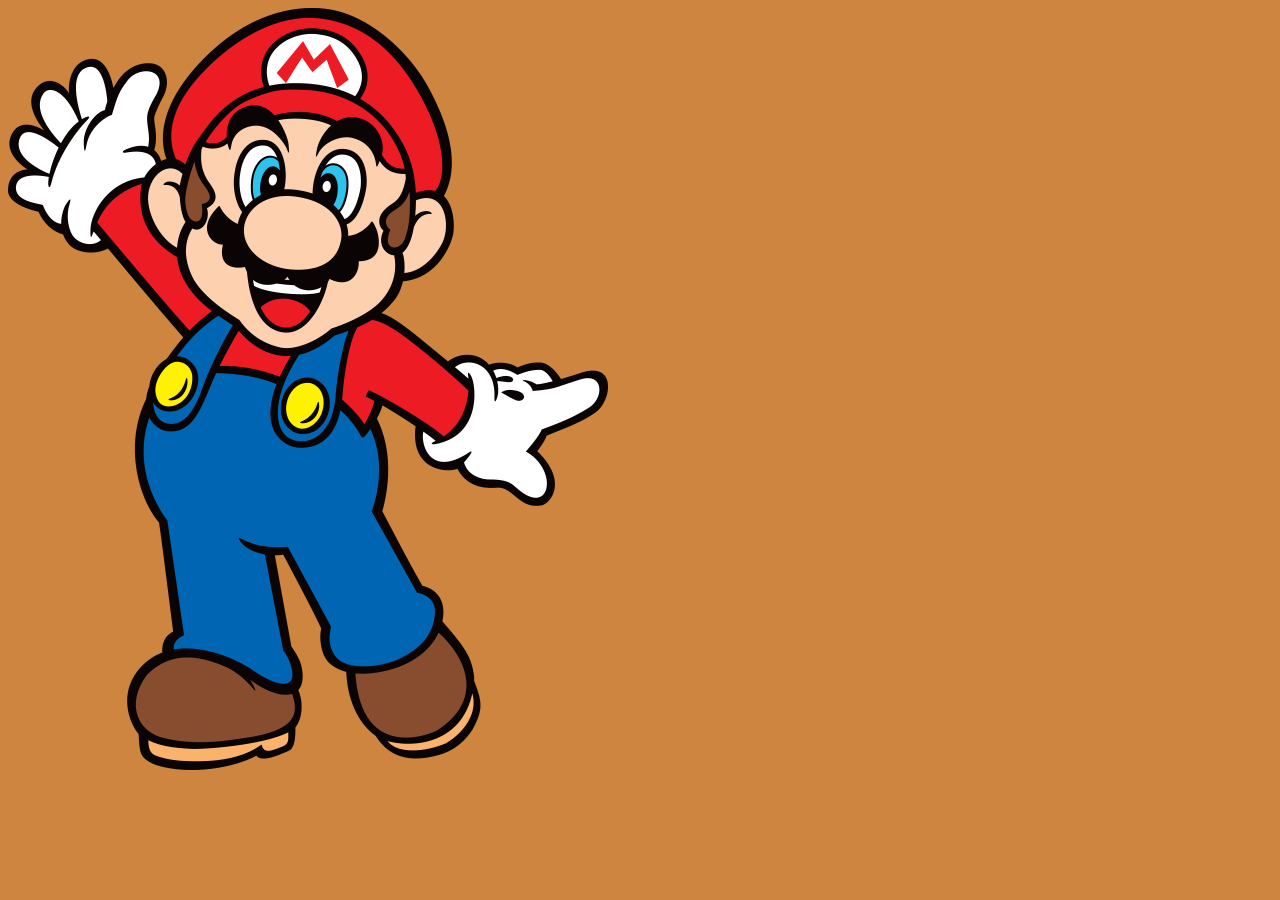
<file: index.html>
<!DOCTYPE html>
<html lang="es">
<head>
    <link rel="stylesheet" href="estilos.css">
    <meta charset="UTF-8">
    <meta name="viewport" content="width=device-width, initial-scale=1.0">
    <title>Mi primer sitio</title>
</head>
<body>
    <img src="fotomario.png" alt="mario">
</body>
</html>
</file>
<file: estilos.css>
body{
    background:peru;
}
</file>
